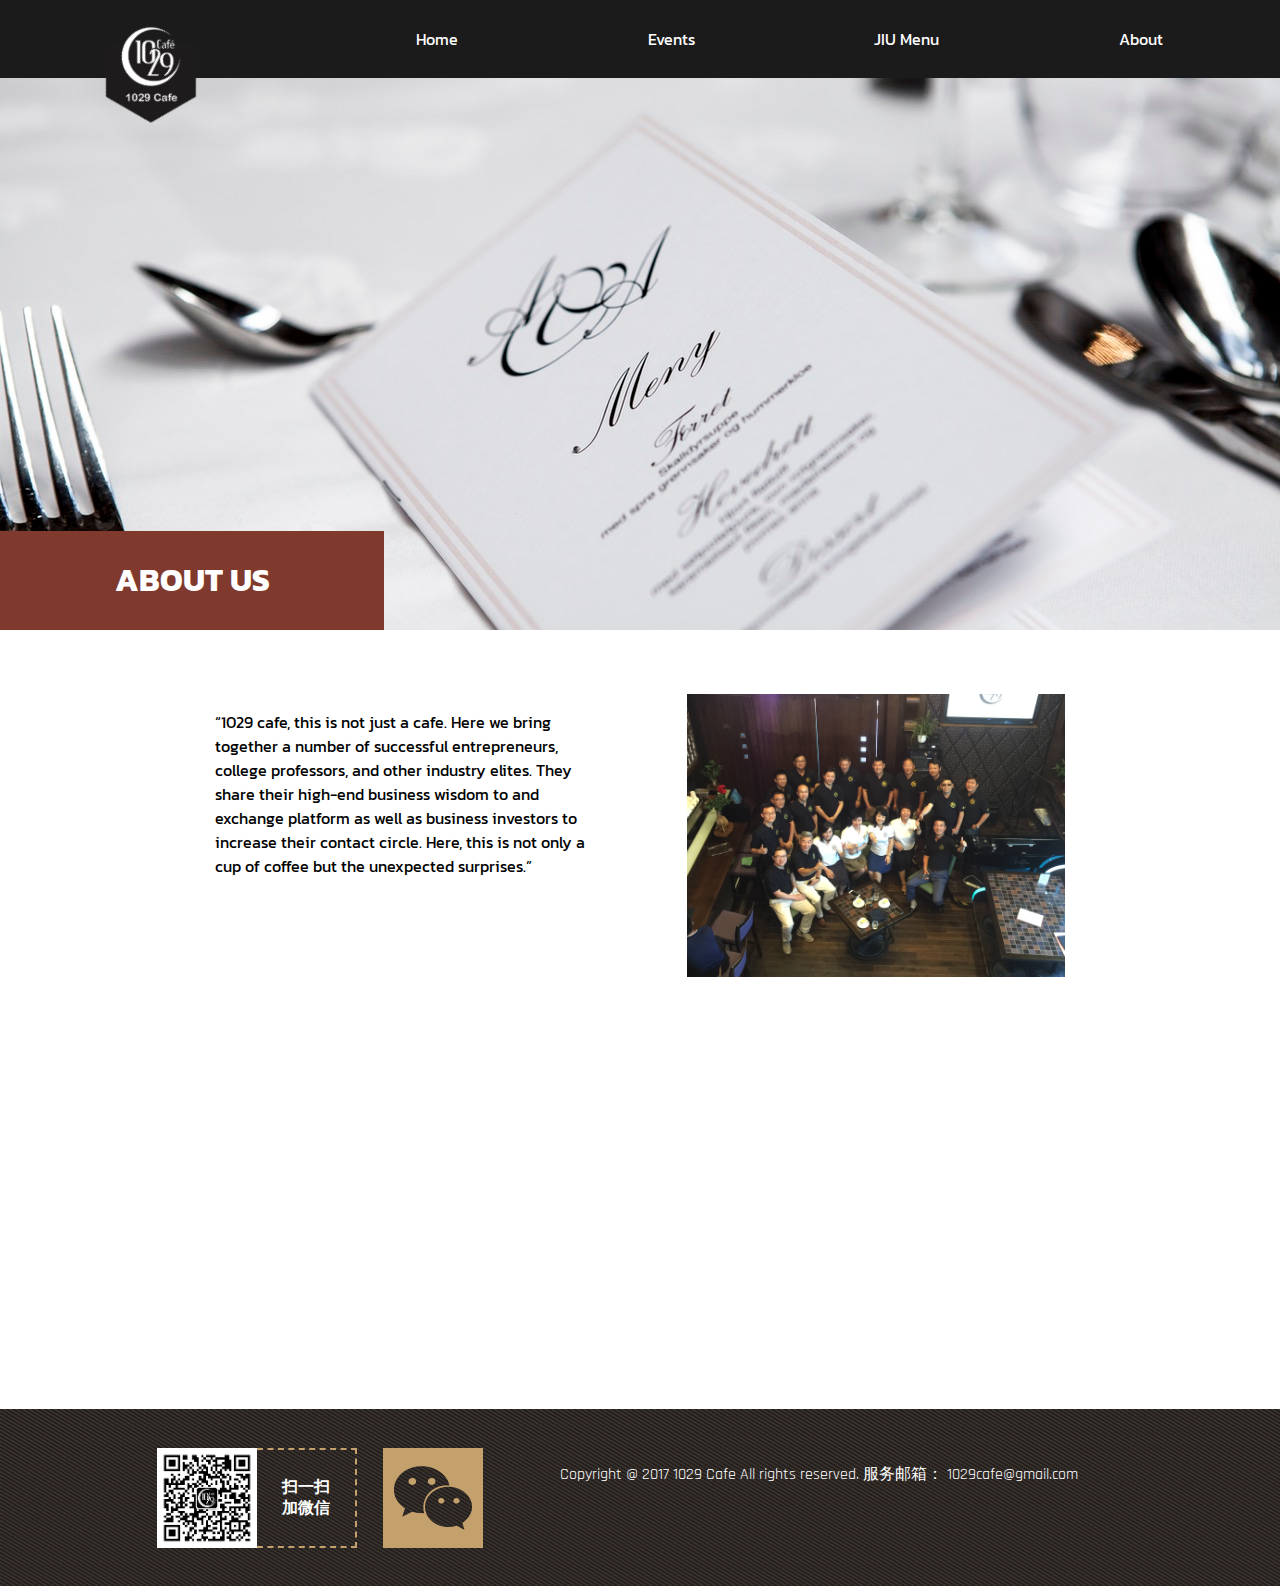
<file: about.html>
<!DOCTYPE html>
<html lang="en">
<head>
	<meta charset="UTF-8">
	<title>About</title>
	<link rel="stylesheet" href="css/common.css">
	<link rel="stylesheet" href="css/about.css">
	<link rel="stylesheet" href="icomoon/style.css">
	<meta name="viewport" content="width=device-width, initial-scale=1">
	<script src="https://ajax.googleapis.com/ajax/libs/jquery/3.2.1/jquery.min.js"></script>
	<script src="js/script-main-mobile.js" media="only screen and (max-width:600px)"></script>
</head>
<body>

        <header>
			<nav>
				<span class="icon-menu"></span>
				<ul>
					<li><a href="main-chinese.html">Home</a></li>
					<li><a href="events_new.html">Events</a></li>
					<li><a href="menu.html">JIU Menu</a></li>
					<li><a href="">About</a></li>
					<div class="diamond">
						<div class="landing-logo">
							<img src="images/d_text.png" alt="">
						</div>
					</div>
				</ul>
			</nav>
			<h1>ABOUT US</h1>
		</header>

		<main>

		    <div class="desc_right">
				
					<img src="images/4719608201919504800.jpg">
				
				</div>
			
			<p>
				“1029 cafe, this is not just a cafe. 
					Here we bring together a number of successful entrepreneurs, college professors, and other industry elites. They share their high-end business wisdom to and exchange platform as well as business investors to increase their contact circle.
					Here, this is not only a cup of coffee but the unexpected surprises.”
				</p>

            <iframe src="https://www.google.com/maps/embed?pb=!1m18!1m12!1m3!1d3904.741471820343!2d-123.12129512799565!3d49.19378539649258!2m3!1f0!2f0!3f0!3m2!1i1024!2i768!4f13.1!3m3!1m2!1s0x548674e1bf05a499%3A0x7a6a04368d3daa34!2s1029+%C2%B7+Ninedishes+Caf%C3%A9!5e0!3m2!1sen!2sca!4v1500964093232" width="300" height="300" frameborder="0" style="border:0" allowfullscreen></iframe>
 
		</main>

		<footer>

			<div class="we-chat">
				<img src="images/1029二维码官方.jpg" alt="">
			</div>
			<div class="box">
				<h4>扫一扫</h4> 
				<h4>加微信</h4>
			</div>
			<div class="we-chat">
				<img src="images/wechat.png" alt="">
			</div>

			<nav>
				<!-- <ul>
					<li><a href="">首页</a></li>
					<li><a href="">1029商圈</a></li>
					<li><a href="">1029文化沙龙</a></li>
					<li><a href="">历史回顾</a></li>
				</ul> -->
				<p>Copyright @ 2017 1029 Cafe All rights reserved.  服务邮箱： 1029cafe@gmail.com</p>
			</nav>
		</footer>
	
</body>
</html>
</file>
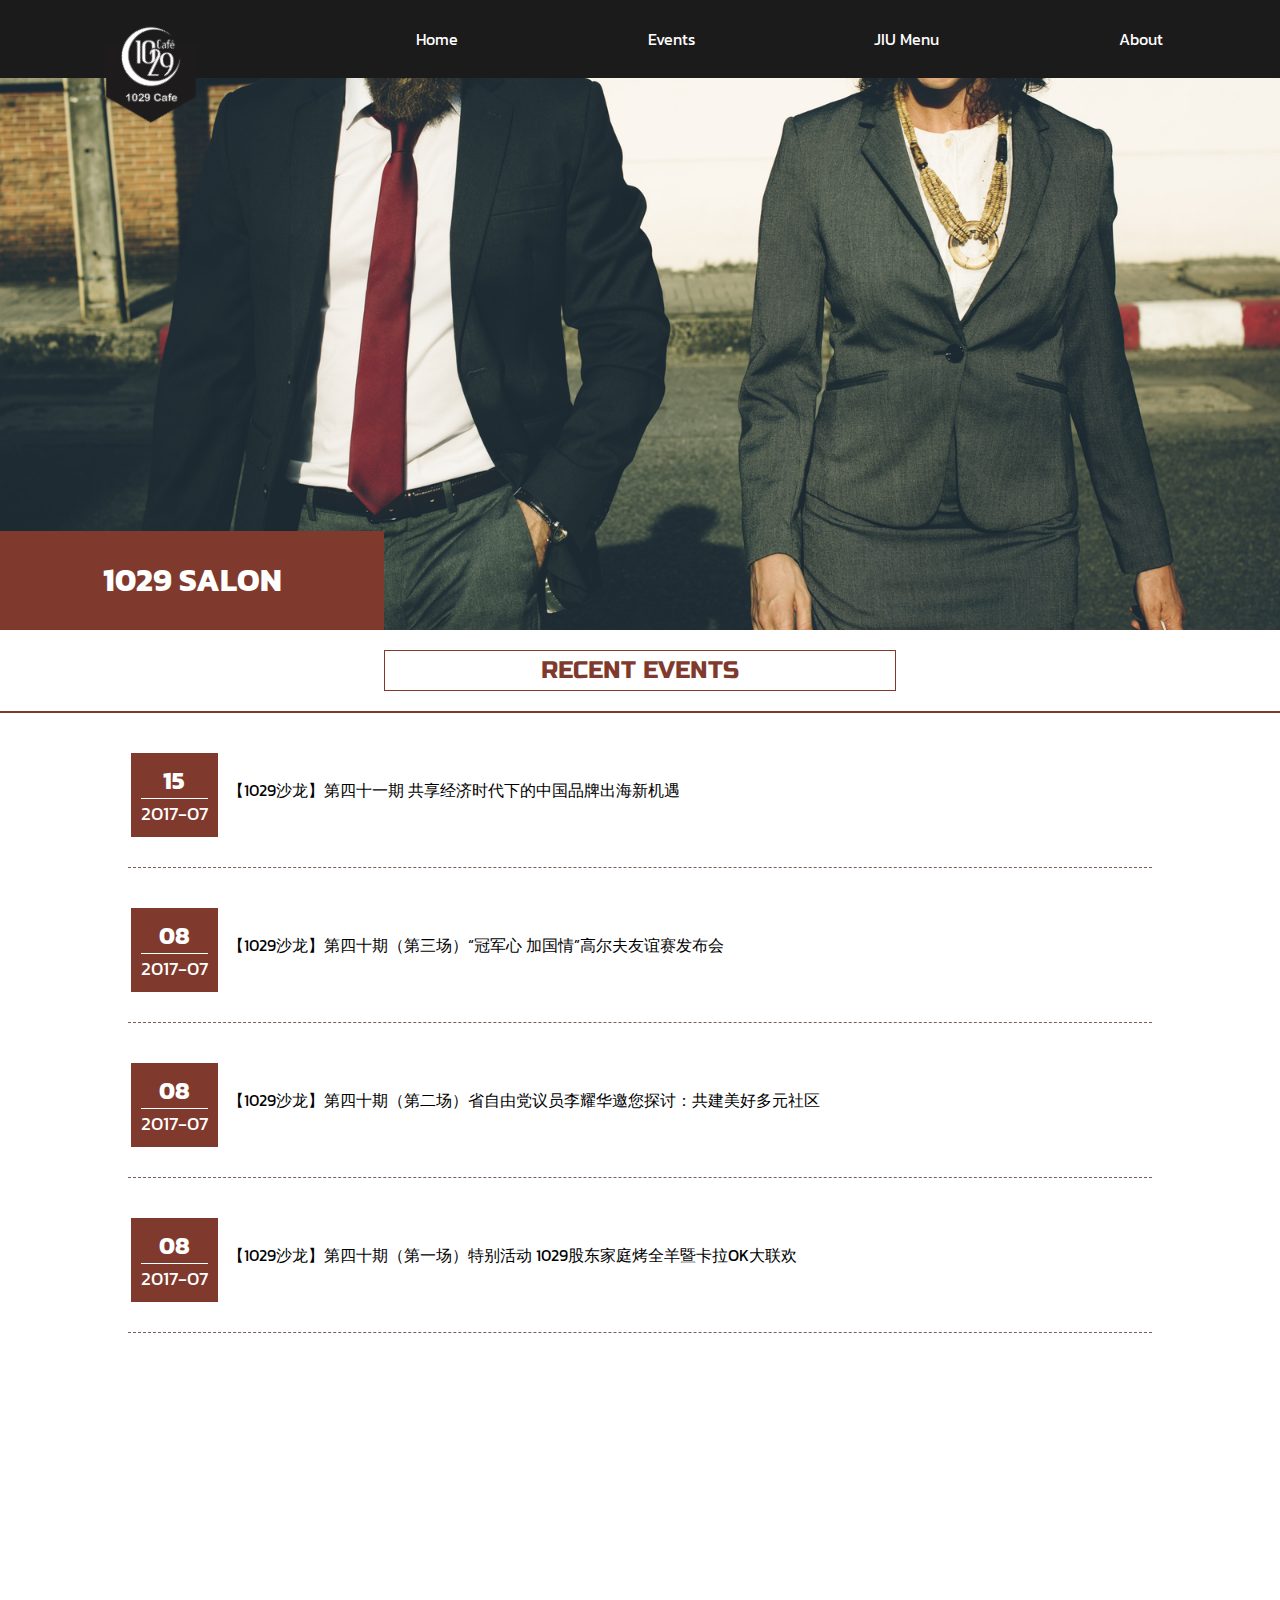
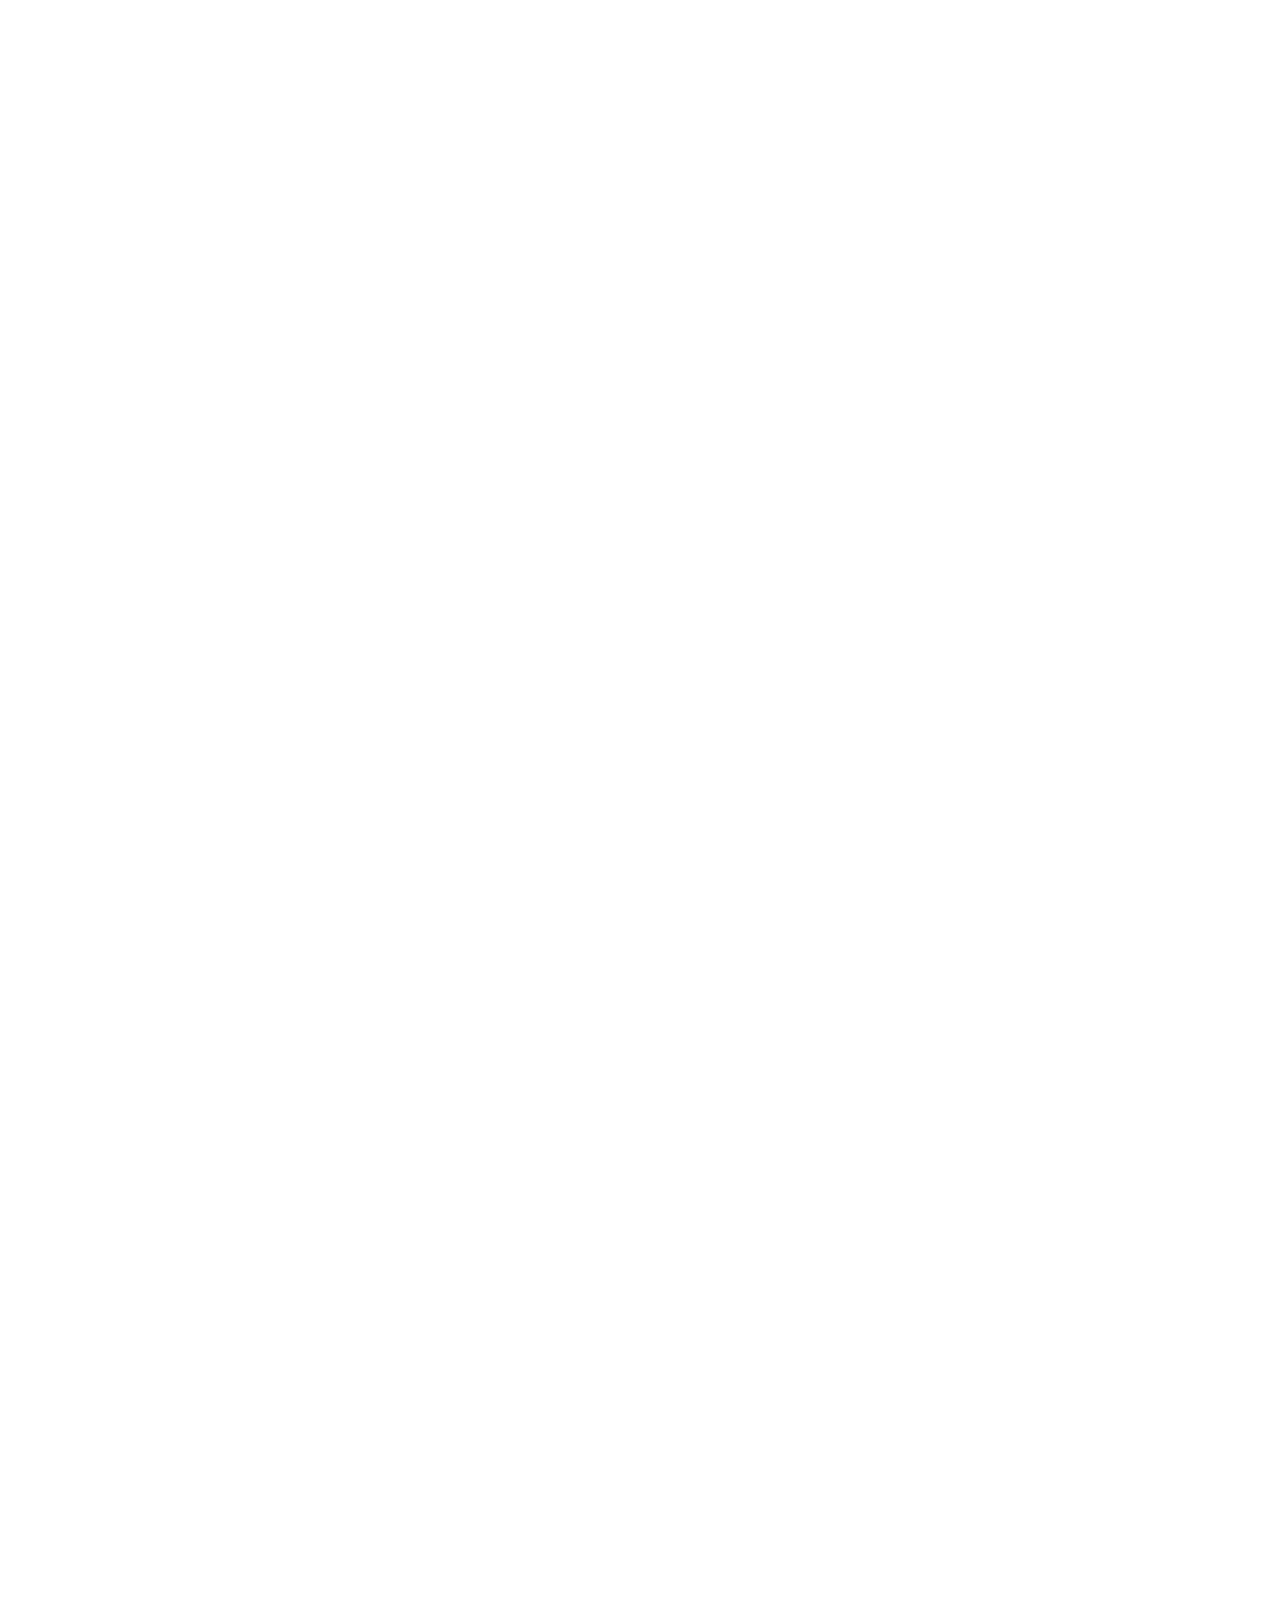
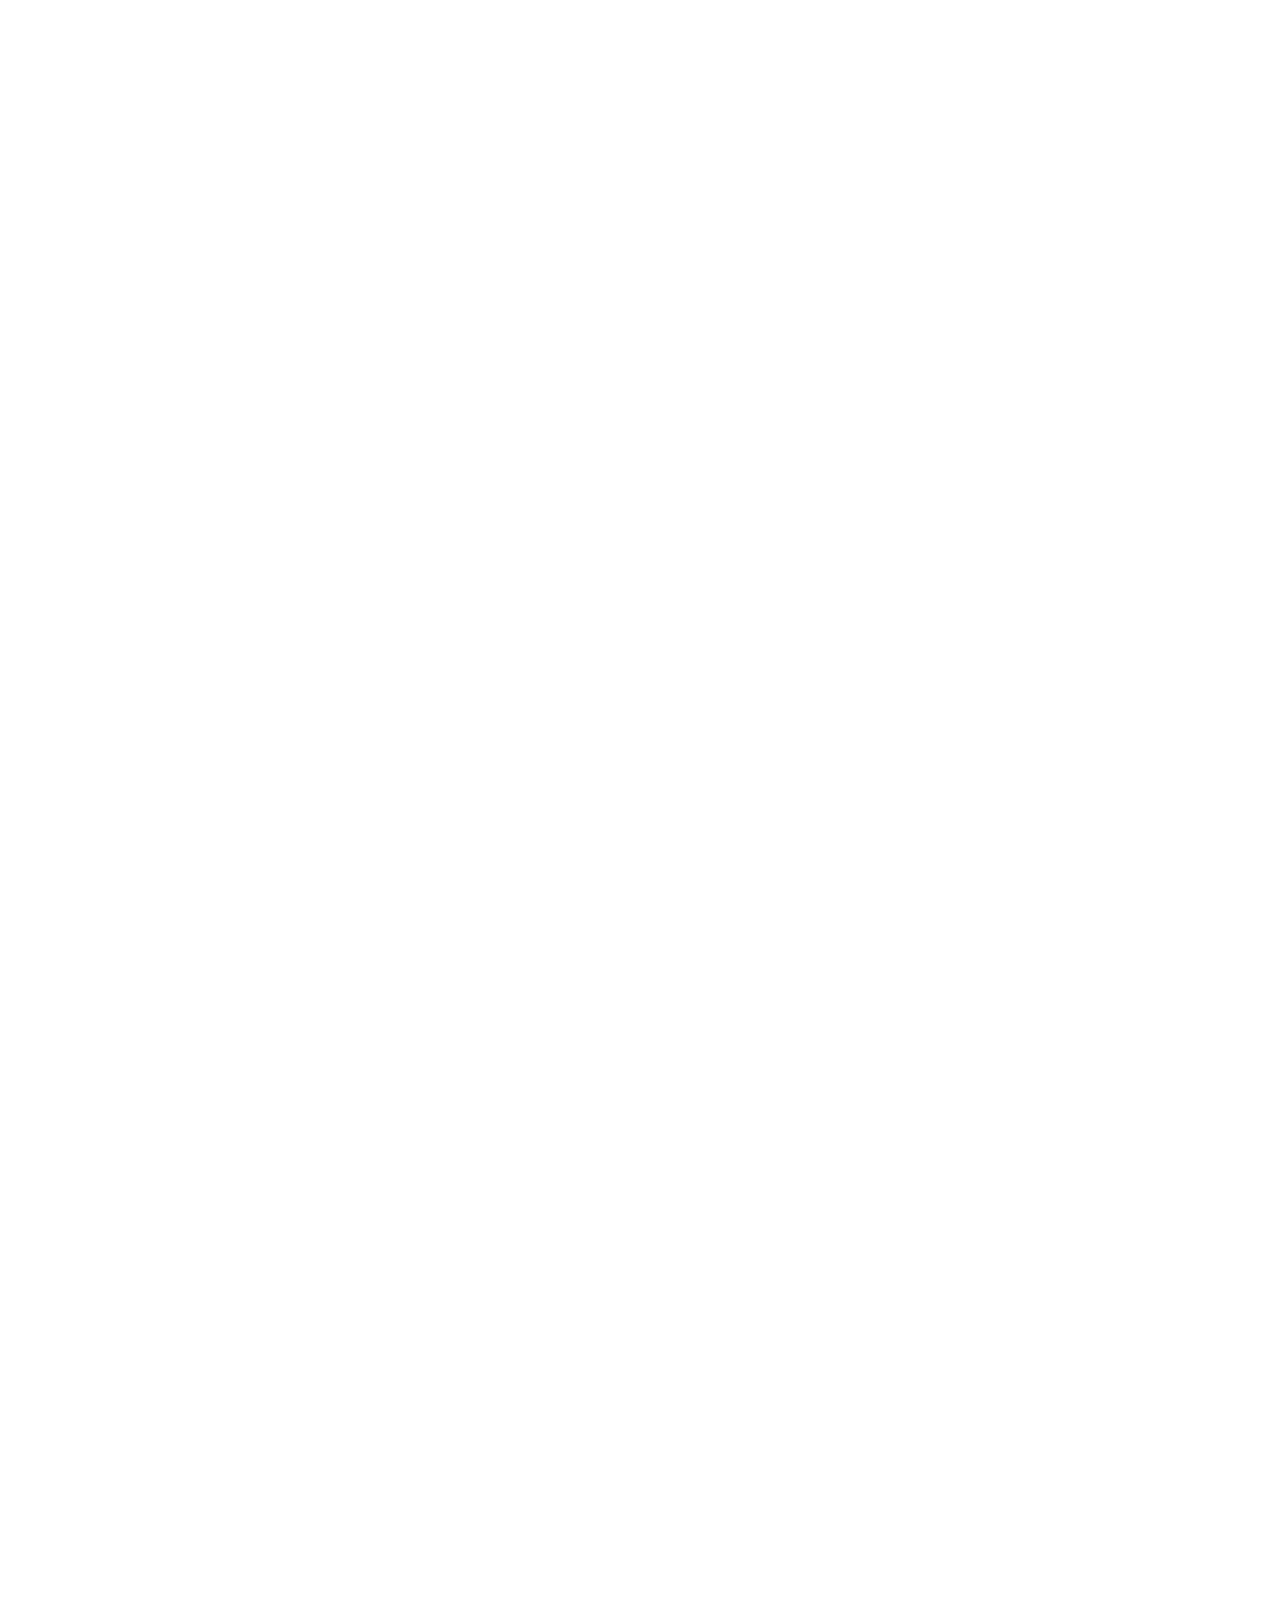
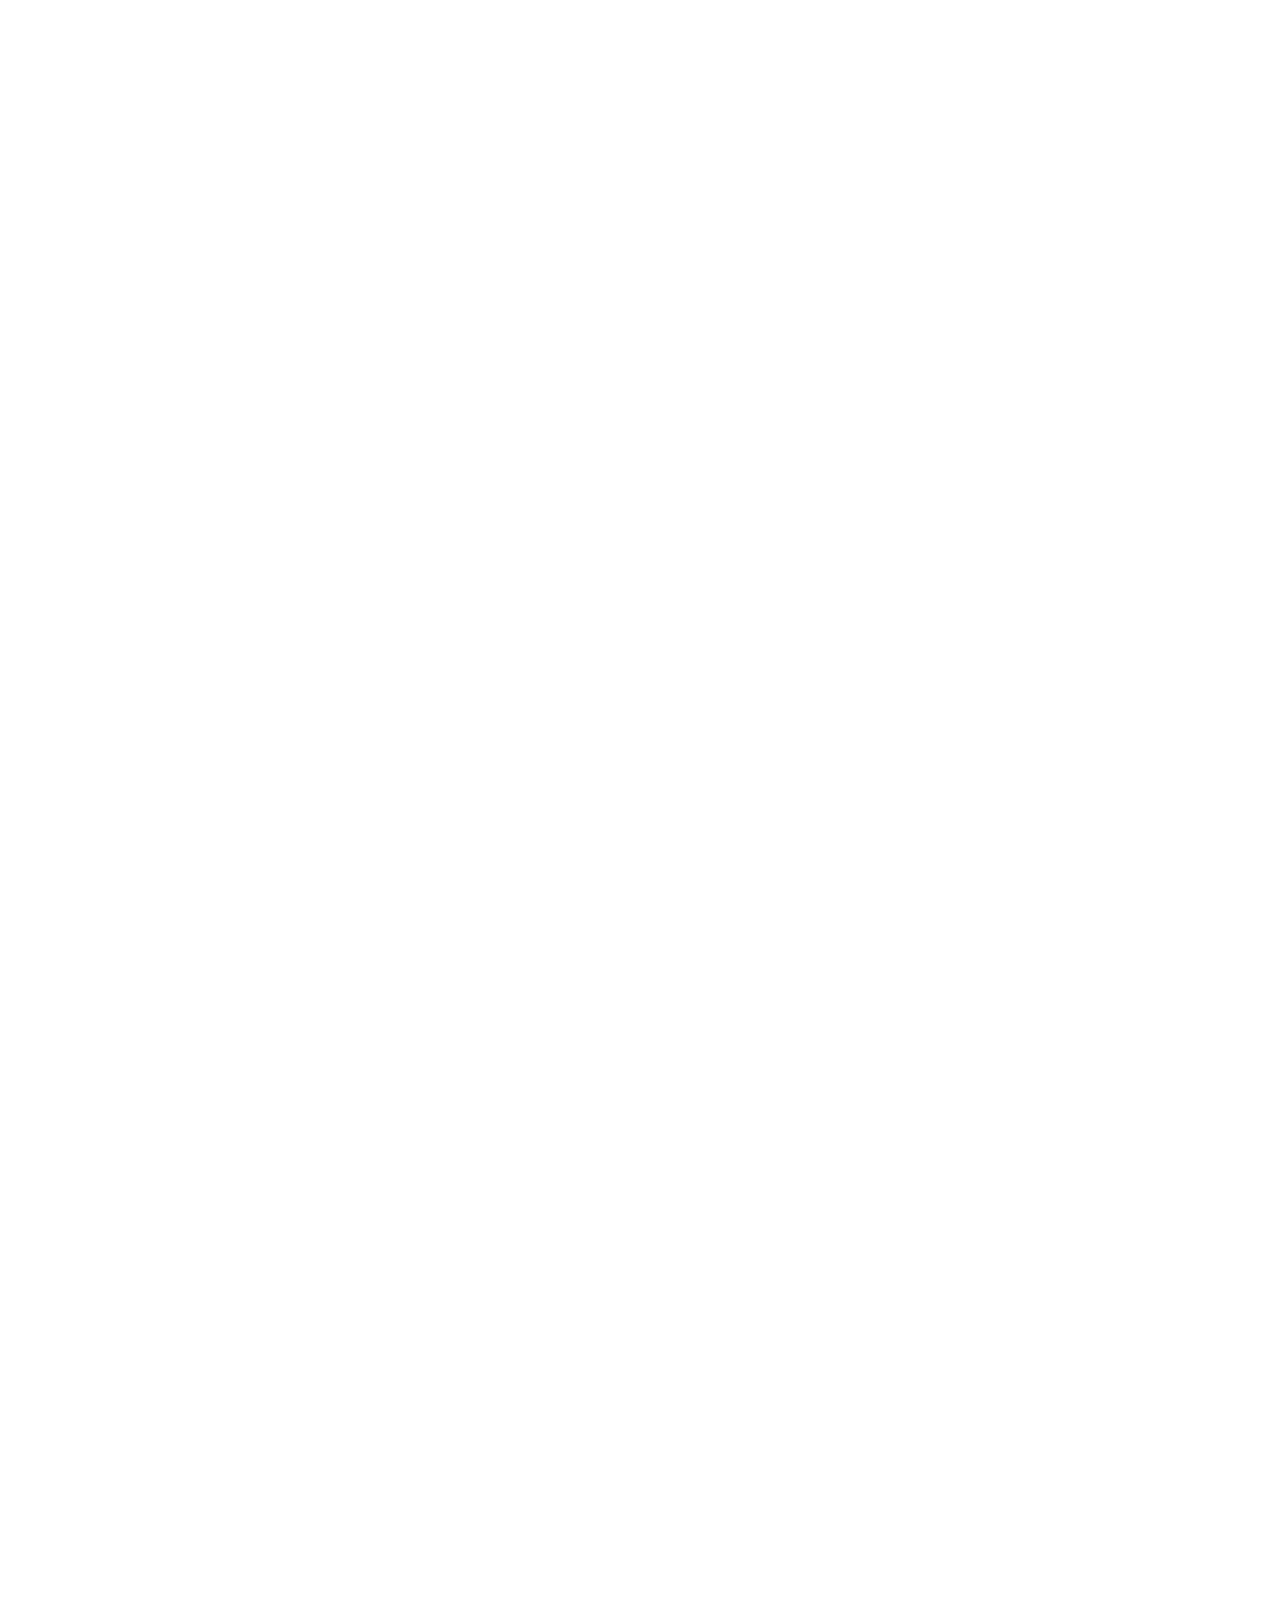
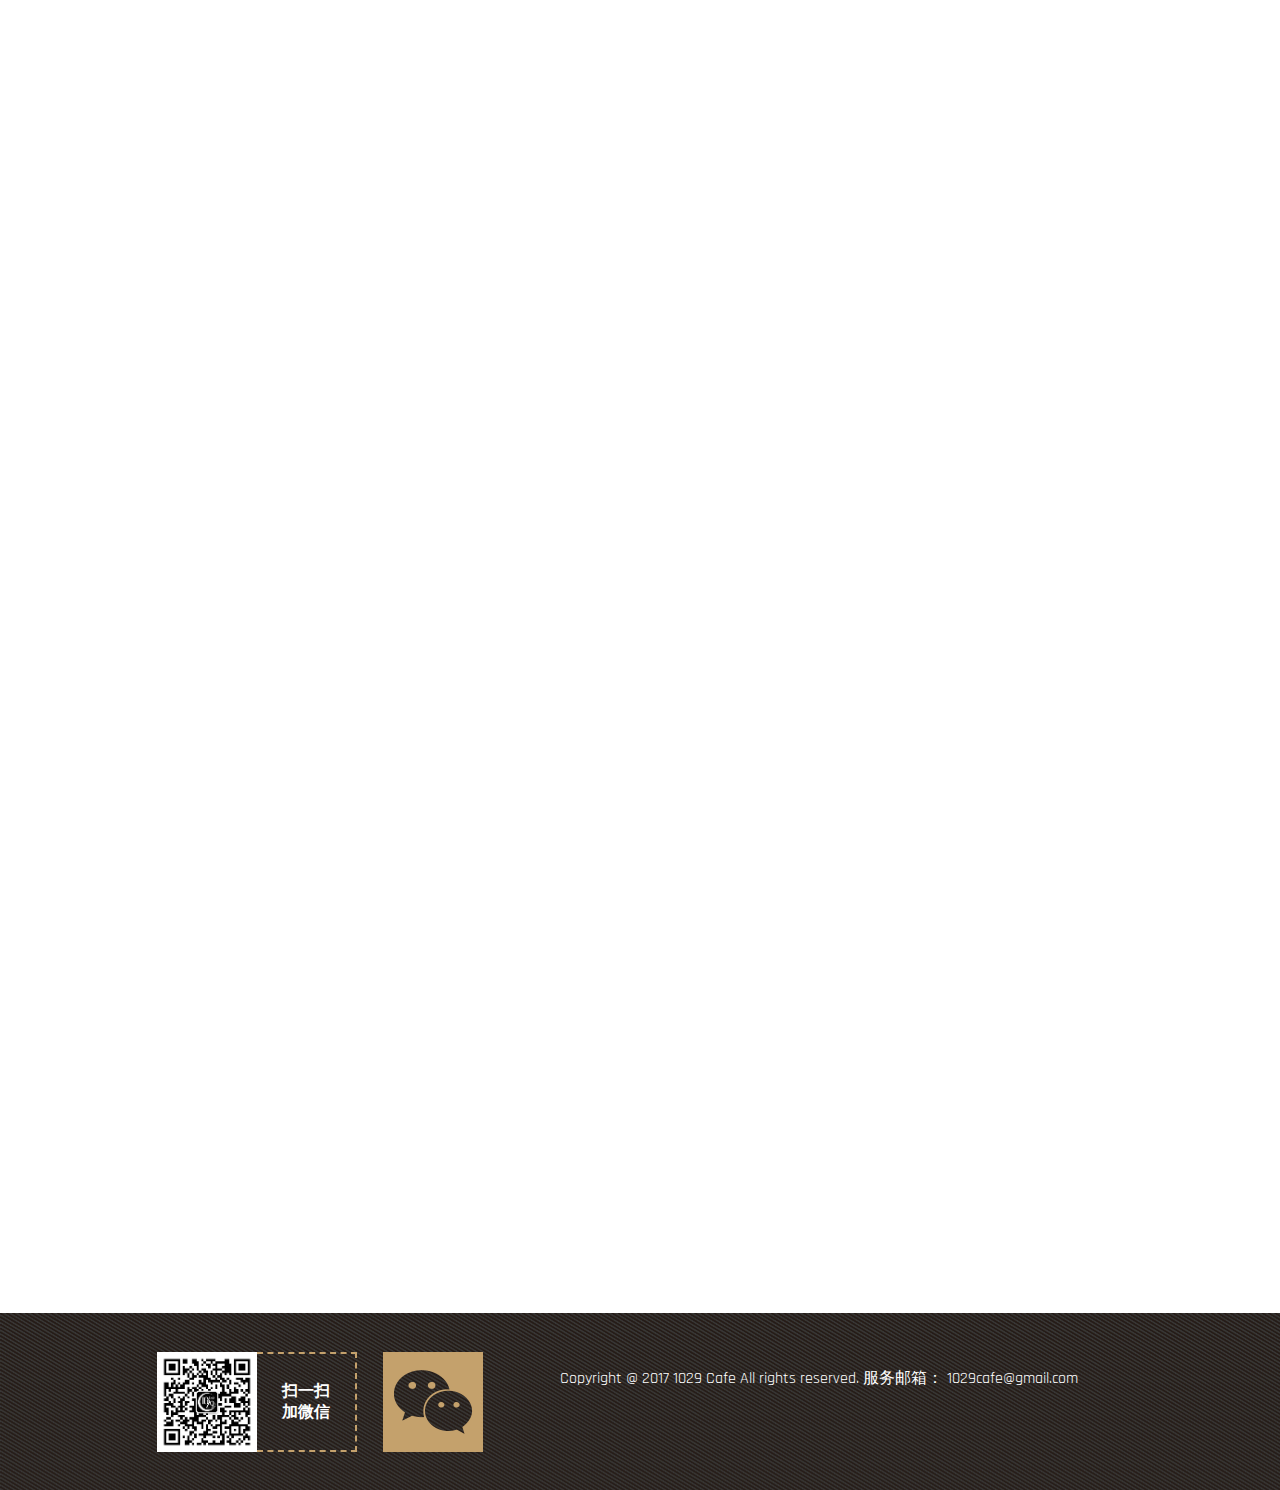
<file: events_new.html>
<!DOCTYPE html>
<html lang="en">
<head>
	<meta charset="UTF-8">
	<title>Events</title>

	<link rel="stylesheet" href="css/common.css">

	<link rel="stylesheet" type="text/css" href="css/event_styles.css">

	<link rel="stylesheet"  media="only screen and (max-width:600px)" href="css/event-mobile.css">

<link rel="stylesheet" href="icomoon/style.css">
<meta name="viewport" content="width=device-width, initial-scale=1">
<script src="https://ajax.googleapis.com/ajax/libs/jquery/3.2.1/jquery.min.js"></script>

<script src="js/script-main-mobile.js" media="only screen and (max-width:800px)"></script>

<script type="text/javascript" src="js/script-events.js"></script>

</head>
<body>
<header>
    <nav>
			<span class="icon-menu"></span>
				<ul>

					
					<li><a href="main-chinese.html">Home</a></li>
					<li><a href="events_new.html">Events</a></li>
					<li><a href="menu.html">JIU Menu</a></li>
					<li><a href="about.html">About</a></li>
					<div class="diamond">
						<div class="landing-logo">
							<img src="images/d_text.png" alt="">
						</div>
					</div>
				</ul>
			</nav>
			<h1>1029 SALON</h1>
</header>

<main>

<div class="headings">

<h2>RECENT EVENTS</h2>

</div>

<div class="content">
	<!-- 1 -->
<!-- 1 -->
	<div class="date">
		<div class="date_left">
			<h2>15</h2>
			<h3>2017-07</h3>
		</div>
		<div class="date_right">
			<a href="https://mp.weixin.qq.com/s?__biz=MzAxMDE4NjE3MQ==&mid=2650234676&idx=1&sn=c055b75ea71d91c2dfc699f0db60a223&chksm=8357c3e0b4204af6dcec82cc1378e83d29865f1720e10a30f4665c170e1d0d09a59995179edf&mpshare=1&scene=1&srcid=0711BxxBnOTqgSJgIkSQ6o65&key=c5a673ba6130fcd9bbc60a17e1cf932d06479f95c76482ee8ca444fa78eb98d09378fd982af42a6f95a22edb3c5bcaee227a53884ba9e8b749b32da2e97778d266d8ab1d76931fcab30ecb7d779583ff&ascene=0&uin=MjI5NzYzNzE1&devicetype=iMac+MacBookPro11%2C5+OSX+OSX+10.11.6+build(15G31)&version=12020810&nettype=WIFI&fontScale=100&pass_ticket=cwSzTkj43MttwEfUCzJrEqb5gfwyC4t475XYsfDkQc0%3D" target="_blank">【1029沙龙】第四十一期 共享经济时代下的中国品牌出海新机遇</a>
		</div>
	</div>
<!-- 2 -->
		<div class="date">
			<div class="date_left">
				<h2>08</h2>
				<h3>2017-07</h3>
			</div>
			<div class="date_right">
				<a href="https://mp.weixin.qq.com/s?__biz=MzAxMDE4NjE3MQ==&mid=2650234630&idx=3&sn=72365843d99e5cdf44d6a88471104298&chksm=8357c3d2b4204ac47c2cf731b46da1db75623d8f3ace6a5b628492d88791e35ae9248ff81fcc&scene=21#wechat_redirect" target="_blank">【1029沙龙】第四十期（第三场）“冠军心 加国情”高尔夫友谊赛发布会</a>
			</div>

		</div>
<!-- 3 -->
			<div class="date">

				<div class="date_left">

					<h2>08</h2>
					<h3>2017-07</h3>

				</div>

				<div class="date_right">

					<a href="https://mp.weixin.qq.com/s?__biz=MzAxMDE4NjE3MQ==&mid=2650234630&idx=2&sn=4f1500f055ef0783a9b44d35e3abaf6e&chksm=8357c3d2b4204ac4b31b4fd0a008aa210c6f08ba94da202f331ff4be8eeaa75471effa384293&mpshare=1&scene=1&srcid=0712jNmghmV9jtr3IFMtTfTP&key=e2d576b70311fc59c7d537a538297bb01ef16a47d929a441ecdb266bc09b1832f05a97ba8561fd467f4c08e6c4d173a4f9f4b6901b00a4e90a74a724b550cd63e96f7efa51d0a714ced8e1ce49056578&ascene=0&uin=MjI5NzYzNzE1&devicetype=iMac+MacBookPro11%2C5+OSX+OSX+10.11.6+build(15G31)&version=12020810&nettype=WIFI&fontScale=100&pass_ticket=cwSzTkj43MttwEfUCzJrEqb5gfwyC4t475XYsfDkQc0%3D" target="_blank">【1029沙龙】第四十期（第二场）省自由党议员李耀华邀您探讨：共建美好多元社区</a>
				</div>
			</div>
<!-- 4-->
				<div class="date">

					<div class="date_left">

						<h2>08</h2>
						<h3>2017-07</h3>

					</div>

					<div class="date_right">

						<a href="https://mp.weixin.qq.com/s?__biz=MzAxMDE4NjE3MQ==&mid=2650234630&idx=1&sn=ddde2f917c2cbcf153cf380a65ea7fee&chksm=8357c3d2b4204ac4fb58f1ec3db26f1bce063c3a5b77ea162e29bfa928c93a15c503c69800dd&mpshare=1&scene=1&srcid=0712fvsGnaCzHj644BdlcNgC&key=dfa5a1c73bf1962f5802f1593d8e58da8cfb420ecdeecc4b74b56cfee8a3d6ed1c3717f3d2c4b9eb1bbb28ed1d8d76e24ad636b50c7f1dc6d7ce19d416ee60a2084b59311e0607021a6627bb1cb69d2c&ascene=0&uin=MjI5NzYzNzE1&devicetype=iMac+MacBookPro11%2C5+OSX+OSX+10.11.6+build(15G31)&version=12020810&nettype=WIFI&fontScale=100&pass_ticket=cwSzTkj43MttwEfUCzJrEqb5gfwyC4t475XYsfDkQc0%3D" target="_blank">【1029沙龙】第四十期（第一场）特别活动 1029股东家庭烤全羊暨卡拉OK大联欢
</a>


					</div>


				</div>

				<!-- 5 -->

				<div class="hide">

					<div class="date_left">
						<h2>01</h2>
						<h3>2017-07</h3>
					</div>

					<div class="date_right">

						<a href="https://mp.weixin.qq.com/s?__biz=MzAxMDE4NjE3MQ==&mid=2650234613&idx=2&sn=cd367dafcccfa9ef68367754b73cb6af&chksm=8357c221b4204b37bc70f84763ea077bb83b0c6f79818ee1255e364edf3a6d424f0e07349f9a#rd" target="_blank">【1029沙龙】第三十九期（下半场）加拿大青年创业大赛暨《总裁 商道 智慧》冯晓强总裁课程</a>
					</div>


				</div>

				<!-- 6 -->

				<div class="hide">

					<div class="date_left">
						<h2>01</h2>
						<h3>2017-07</h3>
					</div>

					<div class="date_right">

						<a href="https://mp.weixin.qq.com/s?__biz=MzAxMDE4NjE3MQ==&mid=2650234613&idx=1&sn=f20d12bc848b10fb44a076434d9e39f7&chksm=8357c221b4204b378785ecd6e8649bd076d3db4e3b8bab6a267bc625821b6729f7781e5195bd#rd" target="_blank">【1029沙龙】第三十九期 （上半场）如何让企业加速度成长</a>
					</div>
				</div>

				<!-- 7 -->
				<div class="hide">

					<div class="date_left">

						<h2>27</h2>
						<h3>2017-06</h3>

					</div>

					<div class="date_right">
						<a href="https://mp.weixin.qq.com/s?__biz=MzAxMDE4NjE3MQ==&mid=2650234603&idx=1&sn=2db2abab57f802c89fd26b756a3d64b0&chksm=8357c23fb4204b2959454820404b5de1ea994e683c7cf0e15a2e43f02abe8316e6ce6a09d37f&scene=21#wechat_redirect" target="_blank">【1029沙龙】第三十八期 Cloud Nine教育系统 项目路演</a>
					</div>
				</div>

				<!-- 8 -->

				<div class="hide">

					<div class="date_left">

						<h2>24</h2>
						<h3>2017-06</h3>

					</div>

					<div class="date_right">

						<a href="https://mp.weixin.qq.com/s?__biz=MzAxMDE4NjE3MQ==&mid=2650234599&idx=2&sn=2bf499d5c184f51ee06be7851c178e7c&chksm=8357c233b4204b25dfdd01c08a765b7813bf3cc2810839588bb45e8bbe2ff034e28899d86abc&scene=21#wechat_redirect" target="_blank">【1029沙龙】第三十七期（下半场） 1029投资项目路演 真识网络学校</a>
					</div>
				</div>

				<!-- 9 -->

				<div class="hide">

					<div class="date_left">

						<h2>24</h2>
						<h3>2017-06</h3>
					</div>
					<div class="date_right">
						<a href="https://mp.weixin.qq.com/s?__biz=MzAxMDE4NjE3MQ==&mid=2650234599&idx=1&sn=75754868afbb55ed5761a189a27b992a&chksm=8357c233b4204b257590a2d843156c287f172cfe213fd37299c5ae6f7298877731280cb9ce47#rd" target="_blank">【1029沙龙】第三十七期 （上半场）中国移动互联网的最后一波红利，一带一路新机会
</a>


					</div>


				</div>

				<!-- 10 -->

				<div class="hide">

					<div class="date_left">

						<h2>15</h2>
						<h3>2017-06</h3>

					</div>

					<div class="date_right">

						<a href="https://mp.weixin.qq.com/s?__biz=MzAxMDE4NjE3MQ==&mid=2650234592&idx=1&sn=6ee4ab32fc88010f1ad3156b07410f25&chksm=8357c234b4204b225e146ab4134f675a586637a73d7a7c8dfc51a55996f72c82fa3987419220&scene=21#wechat_redirect" target="_blank">【1029沙龙】第三十六期 漫谈乒乓球世界</a>
					</div>
				</div>
				<!-- 11 -->
				<div class="hide">
					<div class="date_left">

						<h2>29</h2>
						<h3>2017-06</h3>

					</div>

					<div class="date_right">

						<a href="https://mp.weixin.qq.com/s?__biz=MzAxMDE4NjE3MQ==&mid=2650234574&idx=1&sn=9920af39bbfdc7501e46e21435be1ea7&chksm=8357c21ab4204b0c98f2fff66f7eef0f7f4952532358d573338d363741109ed2441e12b0877e&scene=21#wechat_redirect" target="_blank">【1029沙龙】第三十五期 最新国内动态·海外一带一路·新书发行
						</a>


					</div>


				</div>

				<!-- 12 -->

				<div class="hide">

					<div class="date_left">

						<h2>03</h2>
						<h3>2017-06</h3>

					</div>

					<div class="date_right">

						<a href="https://mp.weixin.qq.com/s?__biz=MzAxMDE4NjE3MQ==&mid=2650234570&idx=1&sn=61570b7724e1f00603355fec08dd92f0&chksm=8357c21eb4204b08adc769caef16f3efc28eb102a17569c9a9466f2ddb13c1b82291d35967b3&scene=21#wechat_redirect" target="_blank">【1029文化沙龙】第三十四期（下半场）横穿加拿大的飞行经历分享</a>


					</div>


				</div>

				<!-- 13 -->

				<div class="hide">

					<div class="date_left">

						<h2>03</h2>
						<h3>2017-06</h3>

					</div>

					<div class="date_right">

						<a href="https://mp.weixin.qq.com/s?__biz=MzAxMDE4NjE3MQ==&mid=2650234538&idx=1&sn=7e1117a6a707a3b9ae613df5968b49f1&chksm=8357c27eb4204b6813841e5403f1ff5f402f8f857bd79d1d0c0b30e5766c4779f684776b70a5&scene=21#wechat_redirect" target="_blank">【1029文化沙龙】第三十四期（上半场）服务新老移民，共建和谐家园--“中侨百万行”活动动员会
</a>


					</div>


				</div>

				<!-- 14 -->

				<div class="hide">

					<div class="date_left">

						<h2>27</h2>
						<h3>2017-05</h3>

					</div>

					<div class="date_right">

						<a href="https://mp.weixin.qq.com/s?__biz=MzAxMDE4NjE3MQ==&mid=2650234501&idx=1&sn=cac088650912c663916e7944f8c88a58&chksm=8357c251b4204b479b8203247f56d734767cb2b1496fa91b1c881a0b6da744ef9ac474d4c1be&scene=21#wechat_redirect" target="_blank">【1029文化沙龙】第三十三期 视觉艺术及摄影</a>

					</div>

				</div>

				<!-- 15 -->

				<div class="hide">

					<div class="date_left">

						<h2>20</h2>
						<h3>2017-05</h3>

					</div>

					<div class="date_right">

						<a href="https://mp.weixin.qq.com/s?__biz=MzAxMDE4NjE3MQ==&mid=2650234439&idx=1&sn=20b78a3eed2a651ddf977c2280d9ca4d&chksm=8357c293b4204b850c5428441f13407e1f8183e2b40566ca62eb30431c8e26d0cfdba1425108&scene=21#wechat_redirect" target="_blank">【1029文化沙龙】第三十二期 舌尖上的艺术-你与日料的美丽邂逅</a>


					</div>


				</div>

				<!-- 16 -->

				<div class="hide">

					<div class="date_left">

						<h2>13</h2>
						<h3>2017-05</h3>

					</div>

					<div class="date_right">

						<a href="https://mp.weixin.qq.com/s?__biz=MzAxMDE4NjE3MQ==&mid=2650234434&idx=1&sn=a48dba924d052a352199aa3a6c15e1fa&chksm=8357c296b4204b80fb7343db53259f2f99b89c8c17217547dc5439531f6849a707a166330817&scene=21#wechat_redirect" target="_blank">【1029文化沙龙】第三十一期 茶文化起源与发展</a>

					</div>
				</div>
				<!-- 17 -->
				<div class="hide">
					<div class="date_left">

						<h2>29</h2>
						<h3>2017-04</h3>

					</div>

					<div class="date_right">

						<a href="https://mp.weixin.qq.com/s?__biz=MzAxMDE4NjE3MQ==&mid=2650234428&idx=1&sn=408d196c13278260ca9204ba7fae5a92&chksm=8357c2e8b4204bfea584f589cf01da157f0d49e80e0e797fe90b04df0372a7f6a77273bf0433&scene=21#wechat_redirect" target="_blank">【1029文化沙龙】第三十期 “华人投票啦”系列竞选演讲之六</a>

					</div>
				</div>

				<!-- 18 -->

				<div class="hide">

					<div class="date_left">

						<h2>22</h2>
						<h3>2017-04</h3>

					</div>

					<div class="date_right">

						<a href="https://mp.weixin.qq.com/s?__biz=MzAxMDE4NjE3MQ==&mid=2650234420&idx=1&sn=d22b7065590f982bdde0004edaa8fcc7&chksm=8357c2e0b4204bf604b683523c1c29d16a5b18a9532a35b311e0fc9fb854dc477a2d61374594&scene=21#wechat_redirect" target="_blank">【1029文化沙龙】第二十九期 移师“华投联盟成立和启动仪式”现场！
						</a>
					</div>
				</div>

				<!-- 19 -->

				<div class="hide">

					<div class="date_left">

						<h2>15</h2>
						<h3>2017-04</h3>

					</div>

					<div class="date_right">

						<a href="https://mp.weixin.qq.com/s?__biz=MzAxMDE4NjE3MQ==&mid=2650234416&idx=1&sn=75ba578c846a86c36b7da796daadc17d&chksm=8357c2e4b4204bf22e020f253081a7e0da0406545a07533a6f92bc03c142f257020d42894247&scene=21#wechat_redirect" target="_blank">【1029文化沙龙】第二十八期“华人投票啦”系列竞选演讲之四
</a>


					</div>


				</div>

				<!-- 20 -->

				<div class="hide">

					<div class="date_left">

						<h2>08</h2>
						<h3>2017-04</h3>

					</div>

					<div class="date_right">

						<a href="https://mp.weixin.qq.com/s?__biz=MzAxMDE4NjE3MQ==&mid=2650234413&idx=1&sn=09ffedbcfc625d7885e78cbb91977d3a&chksm=8357c2f9b4204beff57c7f0abaa2944d7472f8d12aa131ecbf85e802bbb7bb6d915231a19de5&scene=21#wechat_redirect" target="_blank">【1029文化沙龙】第二十七期“华人投票啦”系列竞选演讲之三
						</a>
					</div>
				</div>

				<!-- 21 -->

				<div class="hide">

					<div class="date_left">

						<h2>01</h2>
						<h3>2017-04</h3>

					</div>

					<div class="date_right">

						<a href="https://mp.weixin.qq.com/s?__biz=MzAxMDE4NjE3MQ==&mid=2650234409&idx=1&sn=5a76e1f33fece0c7a5814cd60e3e96d1&chksm=8357c2fdb4204beb91d31a351db4b8e9ea7e137f8558c0914d4a9664e33b42899dc6a6f78112&scene=21#wechat_redirect" target="_blank">【1029文化沙龙】第26期“华人投票啦”系列竞选演讲之二
						</a>
					</div>
				</div>

				<!-- 22 -->

				<div class="hide">

					<div class="date_left">

						<h2>25</h2>
						<h3>2017-03</h3>

					</div>

					<div class="date_right">

						<a href="https://mp.weixin.qq.com/s?__biz=MzAxMDE4NjE3MQ==&mid=2650234406&idx=1&sn=ca9c874803136a85d29564b380bf5e7e&chksm=8357c2f2b4204be415889872a3ed5f472185ee6d2fb0e1e4ec7dd69e1cd87ae3e42a5afa7375&scene=21#wechat_redirect" target="_blank">【1029文化沙龙】第二十五期 • “华人投票啦”系列竞选演讲之一
						</a>
					</div>
				</div>

				<!-- 23 -->

				<div class="hide">

					<div class="date_left">

						<h2>18</h2>
						<h3>2017-03</h3>

					</div>

					<div class="date_right">

						<a href="https://mp.weixin.qq.com/s?__biz=MzAxMDE4NjE3MQ==&mid=2650234404&idx=1&sn=03bd591fea4db179cc3728b46c03c531&chksm=8357c2f0b4204be61c6e3b4e17b0179fe06e34f26799ca9830a5c28971daa98d9835384bec51&scene=21#wechat_redirect" target="_blank">【1029文化沙龙】第二十三期 • 时尚搭配分享会
						</a>
					</div>
				</div>

				<!-- 24 -->

				<div class="hide">

					<div class="date_left">

						<h2>1</h2>
						<h3>2017-03</h3>

					</div>

					<div class="date_right">

						<a href="https://mp.weixin.qq.com/s?__biz=MzAxMDE4NjE3MQ==&mid=2650234400&idx=1&sn=6c2e5eb997d92bfc974cb1d5f59ac04e&chksm=8357c2f4b4204be2f5fb65cdbb7b229244daec1602ff21515e8dfd73d563458483817ba75b26#rd" target="_blank">【1029文化沙龙】第二十二期 • 室内设计新体验
						</a>


					</div>


				</div>

				<!-- 25 -->

				<div class="hide">

					<div class="date_left">

						<h2>25</h2>
						<h3>2017-02</h3>

					</div>

					<div class="date_right">

						<a href="https://mp.weixin.qq.com/s?__biz=MzAxMDE4NjE3MQ==&mid=2650234397&idx=1&sn=58c30d5b936c65b74743a0889d377457&chksm=8357c2c9b4204bdfdefb4967afdf69fca64c349503aa4c757da346adb326e84baf8cea49c388&scene=21#wechat_redirect" target="_blank">【1029文化沙龙】第十七期 • 中国金融政策的创新与发展
						</a>
					</div>
				</div>

				<!-- 26-->

				<div class="hide">

					<div class="date_left">

						<h2>18</h2>
						<h3>2017-02</h3>

					</div>

					<div class="date_right">

						<a href="https://mp.weixin.qq.com/s?__biz=MzAxMDE4NjE3MQ==&mid=2650234392&idx=1&sn=7ee309ae7248a850d985d4cef43c65ab&chksm=8357c2ccb4204bdaccfd6ce4dc7f09f49853f92deb1cda0bcccd46eab5c4c9cadeb0518ee647&scene=21#wechat_redirect" target="_blank">【1029文化沙龙】第二十期 • 大温地区各城市风水解析
						</a>
					</div>
				</div>

				<!-- 27 -->

				<div class="hide">

					<div class="date_left">

						<h2>21</h2>
						<h3>2017-01</h3>

					</div>

					<div class="date_right">
						<a href="https://mp.weixin.qq.com/s?__biz=MzAxMDE4NjE3MQ==&mid=2650234382&idx=1&sn=4604469ae017d3da9f3b25a91cd7dd1e&chksm=8357c2dab4204bccfee7d9d81411954f4c5dd5b501d5ae2943dcf3f156f2382987cfb565e943&scene=21#wechat_redirect" target="_blank">【1029文化沙龙】第十九期 • 春节之际话春联</a>

					</div>


				</div>

				<!-- 28 -->

				<div class="hide">

					<div class="date_left">

						<h2>14</h2>
						<h3>2017-01</h3>

					</div>

					<div class="date_right">

						<a href="https://mp.weixin.qq.com/s?__biz=MzAxMDE4NjE3MQ==&mid=2650234379&idx=1&sn=350e2d39168ac335d37e03e3ad4714eb&chksm=8357c2dfb4204bc9797560516a1d4ee29b2b4b4ba5c575f760d7c6074a5e26d46753cb05e829&scene=21#wechat_redirect" target="_blank">【1029文化沙龙】第十八期 • 家人眼里的三毛
						</a>

					</div>
				</div>

				<!-- 29 -->

				<div class="hide">

					<div class="date_left">

						<h2>07</h2>
						<h3>2017-01</h3>

					</div>

					<div class="date_right">

						<a href="https://mp.weixin.qq.com/s?__biz=MzAxMDE4NjE3MQ==&mid=2650234350&idx=1&sn=5a2043782b234a4a4dd1a520922ad82d&chksm=8357c13ab420482cca97fea291d1a285d291e91b3ac334cf94b8a2fde088734f913294198ce9&scene=21#wechat_redirect" target="_blank">【1029文化沙龙】第十七期 • 中国金融政策的创新与发展
						</a>


					</div>


				</div>

				<!-- 30 -->

				<div class="hide">

					<div class="date_left">

						<h2>17</h2>
						<h3>2016-12</h3>

					</div>

					<div class="date_right">

						<a href="https://mp.weixin.qq.com/s?__biz=MzAxMDE4NjE3MQ==&mid=2650234337&idx=1&sn=f267d1548aa71bdbd1307c603429994e&chksm=8357c135b42048232727b4b12bf174b9b739c2646b4f61ea44b7b08c666eb98f06296a4b09d2&scene=21#wechat_redirect" target="_blank">【1029文化沙龙】第十六期 • 五行与亲子关系解析
						</a>
					</div>

				</div>

				<!-- 31 -->

				<div class="hide">

					<div class="date_left">

						<h2>10</h2>
						<h3>2016-12</h3>

					</div>

					<div class="date_right">

						<a href="https://mp.weixin.qq.com/s?__biz=MzAxMDE4NjE3MQ==&mid=2650234334&idx=2&sn=c784f99924aa7096d742256c1a90bcff&chksm=8357c10ab420481cb8ea350b29917e5f77dea25a296b7fc1ad3d8df06a90136d6240c30d9a76&scene=21#wechat_redirect" target="_blank">【1029文化沙龙】第十五期 • 心理健康行动计划
						</a>
					</div>
				</div>

				<!-- 32 -->

				<div class="hide">

					<div class="date_left">

						<h2>03</h2>
						<h3>2016-12</h3>

					</div>

					<div class="date_right">

						<a href="https://mp.weixin.qq.com/s?__biz=MzAxMDE4NjE3MQ==&mid=2650234320&idx=1&sn=d11f795725c2b709f279c28b50c6036d&chksm=8357c104b42048125e2644215f73c7716f1adfab0171b4b66a57c339b380da9add0d9def5fd5&scene=21#wechat_redirect" target="_blank">【1029文化沙龙】第十四期 • 如何让您的家庭和企业更幸福</a>
					</div>
				</div>

				<!-- 33 -->

				<div class="hide">

					<div class="date_left">

						<h2>26</h2>
						<h3>2016-11</h3>

					</div>

					<div class="date_right">

						<a href="https://mp.weixin.qq.com/s?__biz=MzAxMDE4NjE3MQ==&mid=2650234311&idx=1&sn=777e48834f90ada3e93ff6ed61759a7c&chksm=8357c113b4204805b2ba4ec1e101b73d564973199cb59c0526db57019337709a31a9dd39df55&scene=21#wechat_redirect" target="_blank">【1029文化沙龙】第十三期 • 如何打造团队凝聚力</a>

					</div>
				</div>

				<!-- 34 -->

				<div class="hide">

					<div class="date_left">

						<h2>19</h2>
						<h3>2016-11</h3>

					</div>

					<div class="date_right">

						<a href="https://mp.weixin.qq.com/s?__biz=MzAxMDE4NjE3MQ==&mid=2650234303&idx=1&sn=055329ab01a08e469c9c701edbe3b6c3&chksm=8357c16bb420487defada149c45d41cfcbd78d197a8d7f1a977f4929304ea47bef9608be7be0&scene=21#wechat_redirect" target="_blank">【1029文化沙龙】第十二期 • 家庭教育篇之正面管教
						</a>
					</div>
				</div>

				<!-- 35 -->

				<div class="hide">

					<div class="date_left">

						<h2>22</h2>
						<h3>2016-10</h3>
					</div>

					<div class="date_right">

						<a href="https://mp.weixin.qq.com/s?__biz=MzAxMDE4NjE3MQ==&mid=2650234280&idx=1&sn=a1e11073ec0361ef78df84abf6de4d3f&chksm=8357c17cb420486aba3c5338edaeaeb3c72452f9e4cb8ef28801bafd5cadf1ba76c4508aaae4&scene=21#wechat_redirect" target="_blank">【1029文化沙龙】第十一期 • 排华思潮是否存在？
						</a>
					</div>
				</div>

				<!-- 36 -->

				<div class="hide">

					<div class="date_left">

						<h2>15</h2>
						<h3>2016-10</h3>

					</div>

					<div class="date_right">

						<a href="https://mp.weixin.qq.com/s?__biz=MzAxMDE4NjE3MQ==&mid=2650234277&idx=1&sn=452c85f0e45b65d3b72f5e2e61c3ad03&chksm=8357c171b420486785391fae93ba4bf329ea3c3e1383e573dfbfae91f1951aecc2edf503ad57#rd" target="_blank">【1029文化沙龙】第十期 • 秋冬季养生
						</a>


					</div>


				</div>

				<!-- 37 -->

				<div class="hide">

					<div class="date_left">

						<h2>08</h2>
						<h3>2016-10</h3>

					</div>

					<div class="date_right">

						<a href="https://mp.weixin.qq.com/s?__biz=MzAxMDE4NjE3MQ==&mid=2650234270&idx=1&sn=174bffa3f9f742b4462b0341cbd9f45f&chksm=8357c14ab420485c34c0de508f57147fbdcd268b44c62fd896fc6c570f1b0a849518be9bb0a1&scene=21#wechat_redirect" target="_blank">【1029文化沙龙】第九期 • 汉字的奥秘</a>


					</div>


				</div>

				<!-- 38 -->

				<div class="hide">

					<div class="date_left">

						<h2>01</h2>
						<h3>2016-10</h3>

					</div>

					<div class="date_right">

						<a href="https://mp.weixin.qq.com/s?__biz=MzAxMDE4NjE3MQ==&mid=2650234263&idx=1&sn=cf8d7b2a6c100000eee035ceb1fbb1cd&chksm=8357c143b4204855db6275dc57bbc8f24d708f2a68947576ce3eba1fcede3c4ee00d8ef6c7ea&scene=21#wechat_redirect" target="_blank">【1029文化沙龙】第八期 • 浅谈古典灯谜的国学审美意境
						</a>


					</div>


				</div>

				<!-- 39 -->

				<div class="hide">

					<div class="date_left">

						<h2>24</h2>
						<h3>2016-09</h3>

					</div>

					<div class="date_right">

						<a href="https://mp.weixin.qq.com/s?__biz=MzAxMDE4NjE3MQ==&mid=2650234260&idx=2&sn=788223581a9fefecb8dcd015c3110dea&chksm=8357c140b4204856feac500522db2f643f33ccf9e1c6b56b716ca880d8b69a4a53a323d65518&scene=21#wechat_redirect" target="_blank">【1029文化沙龙】第七期 • 感受书法的魅力
						</a>
					</div>


				</div>

				<!-- 40 -->

				<div class="hide">

					<div class="date_left">

						<h2>17</h2>
						<h3>2016-09</h3>

					</div>

					<div class="date_right">

						<a href="https://mp.weixin.qq.com/s?__biz=MzAxMDE4NjE3MQ==&mid=2650234251&idx=1&sn=f9462423b9d353bdb393783cb215d4d4&chksm=8357c15fb42048492e1a28858c864b20b99e17269758479220e9a3d0ce3abe25b22db527b1e7&scene=21#wechat_redirect" target="_blank">【1029文化沙龙】第六期 • 中国人的文化性格
						</a>
					</div>


				</div>

				<!-- 41 -->

				<div class="hide">

					<div class="date_left">

						<h2>10</h2>
						<h3>2016-09</h3>

					</div>

					<div class="date_right">

						<a href="https://mp.weixin.qq.com/s?__biz=MzAxMDE4NjE3MQ==&mid=2650234246&idx=1&sn=9b1fc87728d6ba31ee5caf80b49e04a7&scene=21#wechat_redirect" target="_blank">【1029文化沙龙】第五期 • 走进音乐的世界
						</a>
					</div>
				</div>
<!-- 42 -->
				<div class="hide">

					<div class="date_left">

						<h2>03</h2>
						<h3>2016-09</h3>

					</div>

					<div class="date_right">

						<a href="https://mp.weixin.qq.com/s?__biz=MzAxMDE4NjE3MQ==&mid=2650234228&idx=1&sn=08eac1e5a9a98c17665e740c045b050b&scene=21#wechat_redirect" target="_blank">【1029文化沙龙】第四期 • 千古女词人李清照的隐秘世界
						</a>
					</div>
				</div>
<!-- 43 -->
				<div class="hide">

					<div class="date_left">

						<h2>27</h2>
						<h3>2016-08</h3>

					</div>

					<div class="date_right">

						<a href="https://mp.weixin.qq.com/s?__biz=MzAxMDE4NjE3MQ==&mid=2650234211&idx=1&sn=ca63c3e3d7c64a4b801922baa08907df&scene=21#wechat_redirect" target="_blank">【1029文化沙龙】第三期 • 值得投资的艺术品是怎样界定的？
						</a>
					</div>
				</div>
<!-- 44 -->
				<div class="hide">

					<div class="date_left">

						<h2>20</h2>
						<h3>2016-08</h3>

					</div>

					<div class="date_right">

						<a href="https://mp.weixin.qq.com/s?__biz=MzAxMDE4NjE3MQ==&mid=2650234204&idx=2&sn=879cc588796421947efa1462a606bda8&scene=21#wechat_redirect" target="_blank">【1029文化沙龙】第二期 • 魏文侯的用人之道
						</a>
					</div>
				</div>
<!-- 45 -->
				<div class="hide">

					<div class="date_left">

						<h2>13</h2>
						<h3>2016-08</h3>

					</div>

					<div class="date_right">

						<a href="https://mp.weixin.qq.com/s?__biz=MzAxMDE4NjE3MQ==&mid=2650234195&idx=1&sn=44830e015299a7cb7dd25ccf73e7bf1c&scene=21#wechat_redirect" target="_blank">【1029文化沙龙】第一期 • 中华奇书《易经》讲解
						</a>
					</div>
				</div>

			</div>
</main>

			<footer>

			<div class="we-chat">
				<img src="images/1029二维码官方.jpg" alt="">
			</div>
			<div class="box">
				<h4>扫一扫</h4> 
				<h4>加微信</h4>
			</div>
			<div class="we-chat">
				<img src="images/wechat.png" alt="">
			</div>
			<nav>
				<!-- <ul>
					<li><a href="">首页</a></li>
					<li><a href="">1029商圈</a></li>
					<li><a href="">1029文化沙龙</a></li>
					<li><a href="">历史回顾</a></li>
				</ul> -->
				<p>Copyright @ 2017 1029 Cafe All rights reserved.  服务邮箱： 1029cafe@gmail.com</p>
			</nav>
		</footer>
</body>
</html>
</file>
<file: css/common.css>
@import url('https://fonts.googleapis.com/css?family=Josefin+Sans|Open+Sans+Condensed:300|Oswald|Poiret+One|Quicksand:300,400|Tangerine|Rajdhani');

img {
	max-width: 100%;
	height:auto;
	/*background-color: blue;*/
}

body{

	max-width:1600px;
	margin: 0 auto;

	/*background: url('../images/body_background.png');*/
	background-position: cover;
    background-repeat: repeat;
}

.landing-logo {
	width:40%;
}

.landing-logo {
	width:20%;
	margin:0 auto;
}
</file>
<file: css/about.css>
@import url('https://fonts.googleapis.com/css?family=Kanit|Playfair+Display:700i|Russo+One|Yeseva+One');

*{
	box-sizing: border-box;
}

body {
	background-image: none;
}

img {
	max-width: 100%;
	height:auto;
}

header{
	height:70vh;
	background-color: blue;
	background: url('../images/menubanner1medium.jpeg');
	background-size:cover;
	background-repeat: no-repeat;
	position: relative;
}

header nav {

	position: fixed;
	top:0;
	right:0;
	left:0;
	z-index:1;
	
}

header nav span {
	display: none;
}

header nav ul {
	margin-top: 0;
	/*flex-grow:1;*/
    position: relative;
	list-style-type: none;
	display: -webkit-flex;
	display: -moz-flex;
	display: -ms-flex;
	display: -o-flex;
	display: flex;
	flex-direction: row;
	justify-content: space-around;
	padding:22px;
	padding-left: 25%;
	background-color: #1c1b1b;
}

header nav ul li {
  padding: 0;
  margin: 5px 0 ;
  display: block;
  width:25%;
  transition:background-color 2s;
  /*border-right: 1px solid white;*/
  text-align: center;
}

header nav ul li a{
	text-align: center;
	display: block;
	color:white;
	text-decoration:none;
	font-family: 'Kanit', sans-serif;
	transition:color 2s;
}

header nav ul li:last-of-type {
	border-right: none;
}

header nav ul li:hover {
	background-color: white;
	transition:background-color 2s;
}

header nav ul li:hover a {
	color:black;
	font-weight: bold;
	transition:color 2s , font-weight 2s;
}

header nav ul .landing-logo {
    width:60%;
    transform:rotate(-45deg);
}

header ul .diamond {
	width:150px;
	height:150px;
	transform:rotate(45deg);
	position: absolute;
	top:20px;
	left:4.5%;
}

header ul .diamond img {
	opacity: 1;
}

header h1 {
	/*background-color: #fff;*/
	margin: 0;
	/*padding-top: 30%;*/
	position: absolute;
	bottom: 0;
	text-align: center;
	width:30%;
	color: white;
	padding: 2% 0;
	background-color: #803a2d;
	font-family: 'Kanit', sans-serif;
}

main {
	/*background-color: #fff;*/
	padding:10%;
	display: -webkit-flex;
	display: -moz-flex;
	display: -ms-flex;
	display: -o-flex;
	display: flex;
	flex-direction: row;
	justify-content: space-around;
	max-width: 1200px;
	margin:0 auto;
	flex-wrap: wrap;
	align-content: space-around;
    padding-top: 5%;
}

.desc_right {
	flex-basis: 40%;
	border-radius: 50%;
}

.desc_right img{
max-width: 100%;
height:auto;
/*border-radius:10%;*/
}

main p {
	flex-basis: 40%;
	font-family: 'Kanit' , sans-serif;
	order:-1;
}

iframe {
	flex-basis: 80%;
	padding-top: 5%;
}

footer{
	
    padding: 3% 0;
	background: url('../images/footer_cover.png');
	display: -webkit-flex;
	display: -moz-flex;
	display: -ms-flex;
	display: -o-flex;
	display: flex;
	flex-direction: row;
	justify-content: center;
}

/*footer*/

.we-chat {
	width:100px;
	height:100px;
	
}

.we-chat:first-of-type {
	transition:transform 1s;
}

.we-chat:first-of-type:hover {
	transform:scale(2,2);
	transition:transform 2s;
}
.box {
	width:100px;
	height:100px;
	border-top:2px dashed #c4a16c;
	border-right:2px dashed #c4a16c;
	border-bottom:2px dashed #c4a16c;
	margin-right: 2%;
	text-align: center;
	box-sizing: border-box;
	color:white;
	display: -webkit-flex;
	display: -moz-flex;
	display: -ms-flex;
	display: -o-flex;
	display: flex;
	flex-direction: row;
	justify-content: center;
	align-content:center;
	flex-wrap: wrap;
}

.box * {
flex-basis: 100%;
margin: 0;
}

footer nav {
	flex-basis: 50%;
	display: -webkit-flex;
	display: -moz-flex;
	display: -ms-flex;
	display: -o-flex;
	display: flex;
	flex-direction: row;
	justify-content: center;
	flex-wrap: wrap;
	/*background-color: blue;*/
}

footer nav ul {
    flex-basis: 100%;
	list-style-type: none;
	display: -webkit-flex;
	display: -moz-flex;
	display: -ms-flex;
	display: -o-flex;
	display: flex;
	flex-direction: row;
	justify-content: center;
	/*background-color: red;*/
}

footer li {
  flex-grow: 1;
}

footer li a {
	white-space: nowrap;
	text-align: center;
	text-decoration: none;
	color: white;
	border-right: 1px solid white;
	padding-right: 10%;
	display: block;
}

footer li:last-of-type a {
	border :0;
}

footer nav p {
	margin-left: 5%;
	text-align: center;
	font-family: 'Rajdhani', sans-serif;
	color: white;
}


@media screen and (max-width: 600px) {
    
/*Header logo*/
header {
	margin-bottom: 20%;
	position: relative;
	display: -webkit-flex;
	display: -moz-flex;
	display: -ms-flex;
	display: -o-flex;
	display: flex;
    flex-direction:column;
    flex-wrap:wrap;
    justify-content: center;
    align-items: center;
    background-position: 0 0;
    height:70vh;
}

header h1 {
width:60%;
/*margin:auto;*/
}

header nav ul  {
   display: none;
   list-style-type: none;
}

header nav ul li {
	text-align: center;
	margin:5% auto;
	border-bottom: 1px solid white;
	border-right: none;
}

header nav ul li a {
	color:white;
	text-decoration: none;
	text-align: center;
	font-size: 1.5rem;
	opacity: 1;
	font-weight: bold;
}

.icon-menu , .icon-cancel-circle {
	position: fixed;
	top:0;
	right:0;
	left:0;
	/*background-color:rgba(28,27,27,.8);*/
	background-color: white;
	/*border: 2px solid black;*/
	display: block;
	font-size:2rem;
	text-align: right;
	color:black;
	z-index: 2;
	opacity: 1;
	/*padding:2%;*/
}

.ul-view {
display: -webkit-flex;
	display: -moz-flex;
	display: -ms-flex;
	display: -o-flex;
	display: flex;
	flex-direction: column;
	justify-content: center;
	padding: 0 ;
	margin: 0;
	background-color: rgba(28,27,27,1);
    width:100%;
    height:100%;
     position: fixed;
    /*top:10%;*/
    right:0;
    left:0;
    bottom: 0;
	animation: slide 1s linear 0s 1 forwards;
}

header nav.alt-view {
	width:100%;
    height:100%;
    position: fixed;
    top:0;
    right:0;
    left:0;
    bottom: 0;
    opacity: 0.9;
    background-color: white;

}

@keyframes slide {
	0% {
		transform: translate(0,-25px);
	}
	100% {
		transform: translate(0, 0);
	}
}


.diamond {
	display: none;
}

#tabs ul li {
	width:31%;
	box-sizing: border-box;
}

main {
	justify-content:center;
    flex-wrap: wrap;
}

main .desc_right {
	flex-basis: 80%;
}

main p {
	flex-basis: 80%;
	order:0;
}

footer{
	/*margin-top: 3%;*/
    padding: 3% 0;
	background: url('../images/footer_cover.png');
	display: -webkit-flex;
	display: -moz-flex;
	display: -ms-flex;
	display: -o-flex;
	display: flex;
	flex-direction: row;
	justify-content: center;
	flex-wrap:wrap;
}



.we-chat {
	width:100px;
	height:100px;
	
}

.we-chat:first-of-type {
	transition:transform 1s;
}

.we-chat:first-of-type:hover {
	transform:scale(2,2);
	transition:transform 2s;
}
.box {
	width:100px;
	height:100px;
	border-top:2px dashed #c4a16c;
	border-right:2px dashed #c4a16c;
	border-bottom:2px dashed #c4a16c;
	margin-right: 2%;
	text-align: center;
	box-sizing: border-box;
	color:white;
	display: -webkit-flex;
	display: -moz-flex;
	display: -ms-flex;
	display: -o-flex;
	display: flex;
	flex-direction: row;
	justify-content: center;
	align-content:center;
	flex-wrap: wrap;
}

.box * {
flex-basis: 100%;
margin: 0;
}

footer .fleft{

	display: -webkit-flex;
	display: -moz-flex;
	display: -ms-flex;
	display: -o-flex;
	display: flex;

	-webkit-flex-direction: row;
	-moz-flex-direction: row;
	-ms-flex-direction: row;
	-o-flex-direction: row;
	flex-direction: row;

	margin:10%;
}

footer nav {
	flex-basis: 100%;
	display: -webkit-flex;
	display: -moz-flex;
	display: -ms-flex;
	display: -o-flex;
	display: flex;
	flex-direction: row;
	justify-content: center;
	flex-wrap: wrap;
	margin: auto 10%;
	/*background-color: blue;*/
}

footer nav ul {
    flex-basis: 100%;
	list-style-type: none;
	display: -webkit-flex;
	display: -moz-flex;
	display: -ms-flex;
	display: -o-flex;
	display: flex;
	flex-direction: row;
	justify-content: center;
	/*background-color: red;*/
}

footer li {
  flex-grow: 1;
}

footer li a {
	white-space: nowrap;
	text-align: center;
	text-decoration: none;
	color: white;
	border-right: 1px solid white;
	padding-right: 10%;
	display: block;
}

footer li:last-of-type a {
	border :0;
}

footer nav p {
	margin-left: 5%;
	text-align: center;
	font-family: 'Rajdhani', sans-serif;
	color: white;
}

}
</file>
<file: icomoon/style.css>
@font-face {
  font-family: 'icomoon';
  src:  url('fonts/icomoon.eot?5xfxsa');
  src:  url('fonts/icomoon.eot?5xfxsa#iefix') format('embedded-opentype'),
    url('fonts/icomoon.ttf?5xfxsa') format('truetype'),
    url('fonts/icomoon.woff?5xfxsa') format('woff'),
    url('fonts/icomoon.svg?5xfxsa#icomoon') format('svg');
  font-weight: normal;
  font-style: normal;
}

[class^="icon-"], [class*=" icon-"] {
  /* use !important to prevent issues with browser extensions that change fonts */
  font-family: 'icomoon' !important;
  speak: none;
  font-style: normal;
  font-weight: normal;
  font-variant: normal;
  text-transform: none;
  line-height: 1;

  /* Better Font Rendering =========== */
  -webkit-font-smoothing: antialiased;
  -moz-osx-font-smoothing: grayscale;
}

.icon-menu:before {
  content: "\e9bd";
}
.icon-cancel-circle:before {
  content: "\ea0d";
}
</file>
<file: css/event_styles.css>
@import url('https://fonts.googleapis.com/css?family=Kanit|Playfair+Display:700i|Russo+One|Yeseva+One');



*{

	box-sizing: border-box;
}



header{

	height:70vh;
	background-color: blue;
	background: url('../images/salonbanner1big_result.png');
	background-size:cover;
	/*background-position: 0% -20%;*/
	/*background-attachment: fixed;*/
	background-repeat: no-repeat;
	position: relative;
}

header nav {

	position: fixed;
	top:0;
	right:0;
	left:0;
	z-index:1;
	
}

header nav span {
	display: none;
}

header nav ul {
	margin-top: 0;
	/*flex-grow:1;*/
    position: relative;
	list-style-type: none;
	display: -webkit-flex;
	display: -moz-flex;
	display: -ms-flex;
	display: -o-flex;
	display: flex;
	flex-direction: row;
	justify-content: space-around;
	padding:22px;
	padding-left: 25%;
	background-color: #1c1b1b;
}

header nav ul li {
  /*flex-grow: 1;*/
  /*border:1px solid white;*/
  /*width:25%;*/
  padding: 0;
  margin: 5px 0 ;
  display: block;
  width:25%;
  transition:background-color 2s;
  /*border-right: 1px solid white;*/
}

header nav ul li:last-of-type {
	border-right: 0;
}

header nav ul li:hover {
	background-color: white;
	transition:background-color 2s;
}

header nav ul li:hover a {
	color:black;
	font-weight: bold;
	transition:color 2s , font-weight 2s;
}

header nav ul li a{
	text-align: center;
	display: block;
	color:white;
	text-decoration:none;
	font-family: 'Kanit', sans-serif;
	transition:color 2s;
}

header nav ul .landing-logo {
	
    width:60%;

    transform:rotate(-45deg);
}

header ul .diamond {
	width:150px;
	height:150px;
	transform:rotate(45deg);
	position: absolute;
	top:20px;
	left:4.5%;
	/*background-color: rgba(196,160,108,1);*/
	/*z-index:2;*/
	/*border-top-left-radius: 50%;*/
}

header ul .diamond img {
	opacity: 1;
}

header h1 {
	/*background-color: #fff;*/
	margin: 0;
	/*padding-top: 30%;*/
	position: absolute;
	bottom: 0;
	text-align: center;
	width:30%;
	color: white;
	padding: 2% 0;
	background-color: #803a2d;
	font-family: 'Kanit', sans-serif;
}

main {
	background-color: #fff;
	max-width: 1600px;
	margin:0 auto;
}

.headings{


	border-bottom: 2px solid #803a2d ;
	padding: 0 30%;

}

.headings h2{

padding-top: 10%;
border: 1px solid #803a2d;

/*color:white;*/
text-align: center;
font-weight: normal;
font-size: 1.5rem;
padding:5px;
color: #803a2d;
font-family: 'Russo One', sans-serif;
transition: color 1s;

}

.headings h2:hover{

	background-color: #803a2d;
	color:white;
	transition: background-color 2s color 2s;
}



/*content part*/

.content{

	display: -webkit-flex;
	display: -moz-flex;
	display: -ms-flex;
	display: -o-flex;
	display: flex;

	flex-direction:column;
	align-content:center;

	margin-bottom: 2%;

	z-index: -1;

}


.date{

	flex-basis:100%;

	display: -webkit-flex;
	display: -moz-flex;
	display: -ms-flex;
	display: -o-flex;
	display: flex;

	flex-direction:row;
	justify-content: center;

	margin: 0 10%;
	padding:30px 0;

	border-bottom: 1px dashed #7b5e58;
    background-color: #fff;
    min-height: 150px;
   
}

.hide{

	opacity:0;
	flex-basis:100%;

	display: -webkit-flex;
	display: -moz-flex;
	display: -ms-flex;
	display: -o-flex;
	display: flex;

	flex-direction:row;
	justify-content: center;

	margin: 0 10%;
	padding:30px 0;
    background-color: #fff;
	border-bottom: 1px dashed #803a2d;
	min-height: 150px;
	 
}

.date_left{

	flex-basis:7.5%;
	text-align: center;
	background-color:#803a2d;
	/*height:50px;*/
	margin-top: 10px;
	padding:10px;

}

.date_left h2{

	color:white;
	margin: 0;
	border-bottom: 1px solid white;
font-family: 'Kanit', sans-serif;
}

.date_left h3{

	font-weight: normal;
	color:white;
	margin: 0;
	white-space: nowrap;
	font-family: 'Kanit', sans-serif;
}

.date_right{

	flex-basis:90%;
	margin-left: 1%;
	/*padding-top: 2%;*/
	align-self:center;

}

.date_right a {

	text-decoration: none;
	color: black;
	font-family: 'Kanit' , sans-serif;
}


footer{
	/*margin-top: 3%;*/
    padding: 3% 0;
	background: url('../images/footer_cover.png');
	display: -webkit-flex;
	display: -moz-flex;
	display: -ms-flex;
	display: -o-flex;
	display: flex;
	flex-direction: row;
	justify-content: center;
}

/*footer*/

.we-chat {
	width:100px;
	height:100px;
	
}

.we-chat:first-of-type {
	transition:transform 1s;
}

.we-chat:first-of-type:hover {
	transform:scale(2,2);
	transition:transform 2s;
}
.box {
	width:100px;
	height:100px;
	border-top:2px dashed #c4a16c;
	border-right:2px dashed #c4a16c;
	border-bottom:2px dashed #c4a16c;
	margin-right: 2%;
	text-align: center;
	box-sizing: border-box;
	color:white;
	display: -webkit-flex;
	display: -moz-flex;
	display: -ms-flex;
	display: -o-flex;
	display: flex;
	flex-direction: row;
	justify-content: center;
	align-content:center;
	flex-wrap: wrap;
}

.box * {
flex-basis: 100%;
margin: 0;
}

footer nav {
	flex-basis: 50%;
	display: -webkit-flex;
	display: -moz-flex;
	display: -ms-flex;
	display: -o-flex;
	display: flex;
	flex-direction: row;
	justify-content: center;
	flex-wrap: wrap;
	/*background-color: blue;*/
}

footer nav ul {
    flex-basis: 100%;
	list-style-type: none;
	display: -webkit-flex;
	display: -moz-flex;
	display: -ms-flex;
	display: -o-flex;
	display: flex;
	flex-direction: row;
	justify-content: center;
	/*background-color: red;*/
}

footer li {
  flex-grow: 1;
}

footer li a {
	white-space: nowrap;
	text-align: center;
	text-decoration: none;
	color: white;
	border-right: 1px solid white;
	padding-right: 10%;
	display: block;
}

footer li:last-of-type a {
	border :0;
}

footer nav p {
	margin-left: 5%;
	text-align: center;
	font-family: 'Rajdhani', sans-serif;
	color: white;
}

@media screen and (max-width:600px) {



	.date,.hide{

		flex-wrap:wrap;

		margin-bottom: 10%;
	}

	.date_left{

		flex-basis:25%;
		margin-bottom: 30px;


	}
	.date-right{
		flex-basis:100%;
	}

	.headings{
       
       padding: 0 10%;

	}
	
}
</file>
<file: css/event-mobile.css>
@import url('https://fonts.googleapis.com/css?family=Playfair+Display:400,700,700i|Russo+One|Yeseva+One|Kanit');

 * {
 	box-sizing: border-box;
 }

 /*Header Styles*/

 header {

	position: relative;
	display: -webkit-flex;
	display: -moz-flex;
	display: -ms-flex;
	display: -o-flex;
	display: flex;
    flex-direction:column;
    flex-wrap:wrap;
    justify-content: center;
    align-items: center;
    background-position: 0 0;
    height:70vh;
    /*overflow: hidden;*/
    background: url('../images/salonbanner1big_result.png');;
    background-size: cover;
    background-position:60% 60%; 
}

/*Header logo*/
header .landing-logo {
	/*width: 25%;
	position: absolute;
	top:0;
	left:0;
	right:0;*/
	margin:5% auto 0 auto;
	/*bottom:0;*/
	display: -webkit-flex;
	display: -moz-flex;
	display: -ms-flex;
	display: -o-flex;
	display: flex;
	flex-direction: row;
	justify-content: center;
	align-items: center;
	/*align-content: center;*/
}

/*header h1 {
	color:white;
	font-size: 1.25rem;
	border-bottom: 2px solid #5fabc4;
	font-family: 'Yeseva One', cursive;
	font-weight: normal;
}*/

header h1 {
width:60%;
/*margin:auto;*/
}
header h3 a {
	text-decoration: none;
	color:white;
	background-color: rgba(28,27,27,0.8);
	padding:3%;
	white-space: nowrap;
	font-family: 'Kanit', sans-serif;
	font-size: 0.9rem;
	font-weight: normal;
	display: none;
}

header p:first-of-type {
	display: none;
}

header nav ul  {
   display: none;
   list-style-type: none;
}

header nav ul li {
	text-align: center;
	margin:5% auto;
	border-bottom: 1px solid white;
	border-right: none;
}

header nav ul li a {
	color:white;
	text-decoration: none;
	text-align: center;
	font-size: 1.5rem;
	opacity: 1;
	font-weight: bold;
}

.icon-menu , .icon-cancel-circle {
	position: fixed;
	top:0;
	right:0;
	left:0;
	/*background-color:rgba(28,27,27,.8);*/
	background-color: white;
	/*border: 2px solid black;*/
	display: block;
	font-size:2rem;
	text-align: right;
	color:black;
	z-index: 2;
	opacity: 1;
	/*padding:2%;*/
}

.ul-view {
display: -webkit-flex;
	display: -moz-flex;
	display: -ms-flex;
	display: -o-flex;
	display: flex;
	flex-direction: column;
	justify-content: center;
	padding: 0 ;
	margin: 0;
	background-color: rgba(28,27,27,1);
    width:100%;
    height:100%;
     position: fixed;
    /*top:10%;*/
    right:0;
    left:0;
    bottom: 0;
	animation: slide 1s linear 0s 1 forwards;
}

header nav.alt-view {
	width:100%;
    height:100%;
    position: fixed;
    top:0;
    right:0;
    left:0;
    bottom: 0;
    opacity: 0.9;
    background-color: white;

}

@keyframes slide {
	0% {
		transform: translate(0,-25px);
	}
	100% {
		transform: translate(0, 0);
	}
}


.diamond {
	display: none;
}


.dot1 {
	display: none;
}


footer{
	/*margin-top: 3%;*/
    padding: 3% 0;
	background: url('../images/footer_cover.png');
	display: -webkit-flex;
	display: -moz-flex;
	display: -ms-flex;
	display: -o-flex;
	display: flex;
	flex-direction: row;
	justify-content: center;
	flex-wrap:wrap;
}



.we-chat {
	width:100px;
	height:100px;
	
}

.we-chat:first-of-type {
	transition:transform 1s;
}

.we-chat:first-of-type:hover {
	transform:scale(2,2);
	transition:transform 2s;
}
.box {
	width:100px;
	height:100px;
	border-top:2px dashed #c4a16c;
	border-right:2px dashed #c4a16c;
	border-bottom:2px dashed #c4a16c;
	margin-right: 2%;
	text-align: center;
	box-sizing: border-box;
	color:white;
	display: -webkit-flex;
	display: -moz-flex;
	display: -ms-flex;
	display: -o-flex;
	display: flex;
	flex-direction: row;
	justify-content: center;
	align-content:center;
	flex-wrap: wrap;
}

.box * {
flex-basis: 100%;
margin: 0;
}

footer .fleft{

	display: -webkit-flex;
	display: -moz-flex;
	display: -ms-flex;
	display: -o-flex;
	display: flex;

	-webkit-flex-direction: row;
	-moz-flex-direction: row;
	-ms-flex-direction: row;
	-o-flex-direction: row;
	flex-direction: row;

	margin:10%;
}

footer nav {
	flex-basis: 100%;
	display: -webkit-flex;
	display: -moz-flex;
	display: -ms-flex;
	display: -o-flex;
	display: flex;
	flex-direction: row;
	justify-content: center;
	flex-wrap: wrap;
	margin: auto 10%;
	/*background-color: blue;*/
}

footer nav ul {
    flex-basis: 100%;
	list-style-type: none;
	display: -webkit-flex;
	display: -moz-flex;
	display: -ms-flex;
	display: -o-flex;
	display: flex;
	flex-direction: row;
	justify-content: center;
	/*background-color: red;*/
}

footer li {
  flex-grow: 1;
}

footer li a {
	white-space: nowrap;
	text-align: center;
	text-decoration: none;
	color: white;
	border-right: 1px solid white;
	padding-right: 10%;
	display: block;
}

footer li:last-of-type a {
	border :0;
}

footer nav p {
	margin-left: 5%;
	text-align: center;
	font-family: 'Rajdhani', sans-serif;
	color: white;
}
</file>
